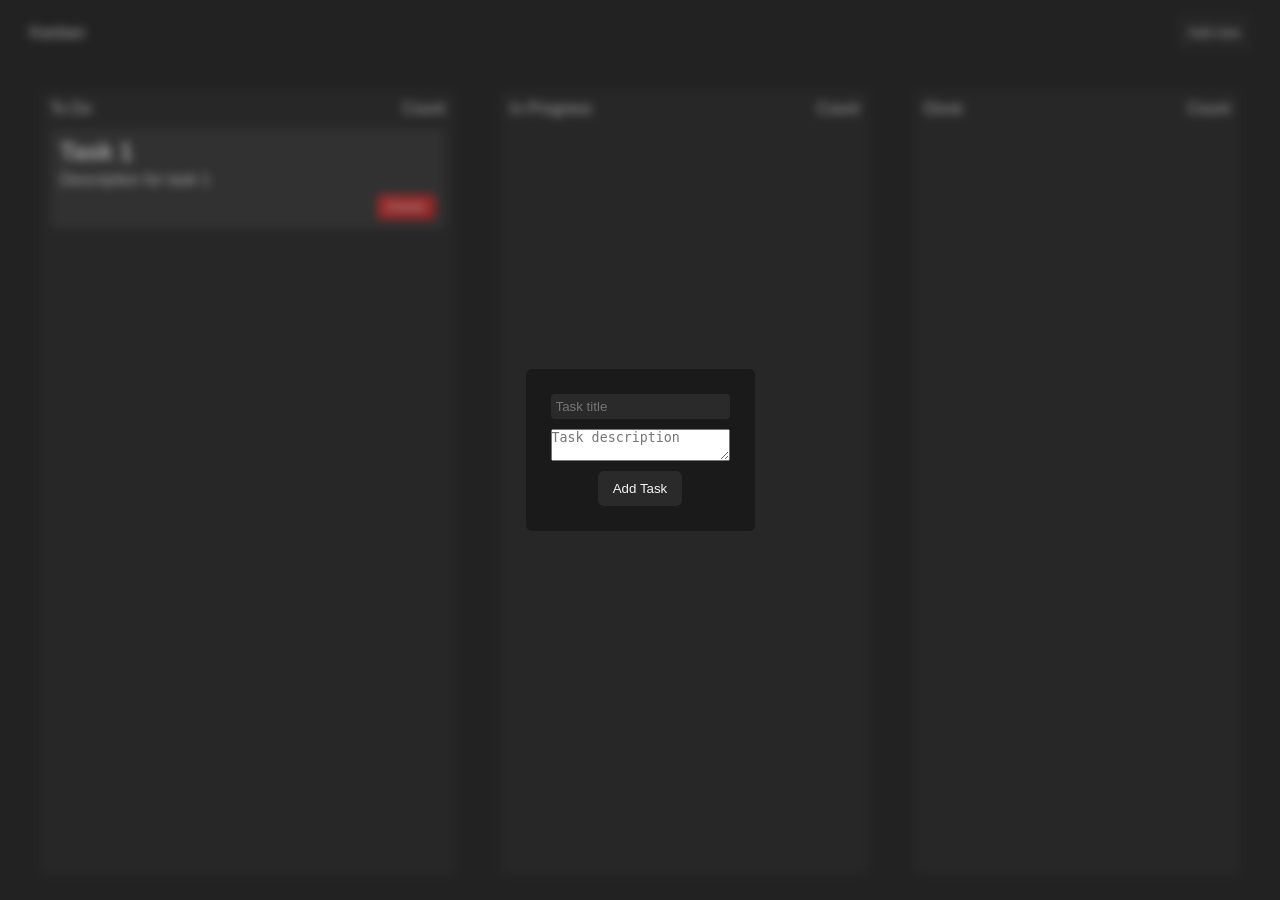
<file: index.html>
<!DOCTYPE html>
<html lang="en">
<head>
    <meta charset="UTF-8">
    <meta name="viewport" content="width=device-width, initial-scale=1.0">
    <title>Document</title>
    <link rel="stylesheet" href="style.css">
</head>
<body>
    <main>
        <nav>
           <div class="left">Kanban</div>
           <div class="right">
               <button id="toggle-modal">Add new</button>
           </div>
        </nav>
        <section class="board">

            <div id="todo" class="task-column">
                <div class="heading">
                    <div class="left">To Do</div>
                    <div class="right">Count</div>
                </div>
                <div draggable= 'true' class="task">
                    <h2>Task 1</h2>
                   <p>Description for task 1</p>
                   <button>Delete</button>
                </div>
            </div>

            <div  id="progress" class="task-column">
                <div class="heading">
                    <div class="left">In Progress</div>
                    <div class="right">Count</div>
                </div>
            </div>

            <div id="done" class="task-column ">
                <div class="heading">
                    <div class="left">Done</div>
                    <div class="right">Count</div>
                </div>
            </div>

        </section>
      
    </main>

    <div class="modal active add-new-task">
<div class="bg"></div>
    <div class="center">
<input type="text" id="task-title-input" placeholder="Task title" />
<textarea id="task-desc-input" placeholder="Task description"></textarea>
<button id="add-new-task" class="add-task-btn">Add Task</button>
</div>
 
    </div>
      <script src="script.js"></script>
</body>
</html>
</file>
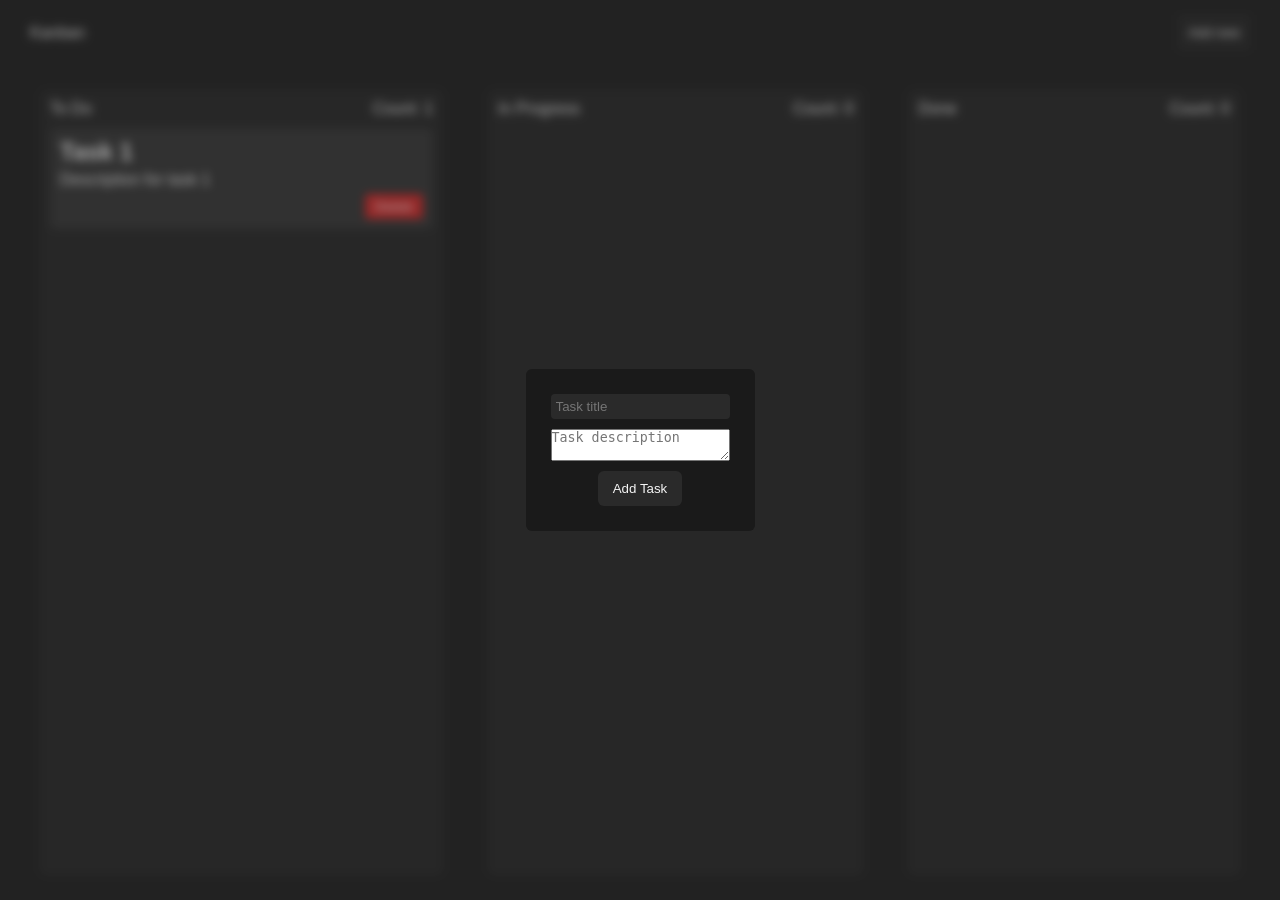
<file: kanban Board/index.html>
<!DOCTYPE html>
<html lang="en">
<head>
    <meta charset="UTF-8">
    <meta name="viewport" content="width=device-width, initial-scale=1.0">
    <title>Document</title>
    <link rel="stylesheet" href="style.css">
</head>
<body>
    <main>
        <nav>
           <div class="left">Kanban</div>
           <div class="right">
               <button id="toggle-modal">Add new</button>
           </div>
        </nav>
        <section class="board">

            <div id="todo" class="task-column">
                <div class="heading">
                    <div class="left">To Do</div>
                    <div class="right">Count: <span class="count">0</span></div>
                </div>
                <div draggable= 'true' class="task">
                    <h2>Task 1</h2>
                   <p>Description for task 1</p>
                   <button>Delete</button>
                </div>
            </div>

            <div  id="progress" class="task-column">
                <div class="heading">
                    <div class="left">In Progress</div>
                    <div class="right">Count: <span class="count">0</span></div>
                </div>
            </div>

            <div id="done" class="task-column ">
                <div class="heading">
                    <div class="left">Done</div>
                    <div class="right">Count: <span class="count">0</span></div>
                </div>
            </div>

        </section>
      
    </main>

    <div class="modal active add-new-task">
<div class="bg"></div>
    <div class="center">
<input type="text" id="task-title-input" placeholder="Task title" />
<textarea id="task-desc-input" placeholder="Task description"></textarea>
<button id="add-new-task" class="add-task-btn">Add Task</button>
</div>
 
    </div>
      <script src="script.js"></script>
</body>
</html>
</file>
<file: style.css>
*{
    margin: 0;
    padding: 0;
    box-sizing: border-box;
}

html, body{
    height: 100%;
    width: 100%;
}

:root{
    --bg-color: #121212;
    --bg-button-color: #1a1a1a;
    --bg-task-color: #2a2a2a;
    --primary-text-color: #f4f4f4;
    --delete-button-color: #d31a1a;

    /* padding variables */
    --nav-padding: 15px 30px;
    --section-padding: 15px 30px;
    --padding-s:5px;
    --padding-m:10px;
    --padding-l:15px;
    --padding-xl:20px;
    --padding-xxl:25px;

    /* border-radius variables */
    --border-radius-s: 4px;
    --border-radius-m: 6px;
    --border-radius-l: 8px;
}

body{
    background-color: var(--bg-color);
    color: var(--primary-text-color);
    font-family:'Segoe UI', Tahoma, Geneva, Verdana, sans-serif;
}
main{
    display: flex;
    flex-direction: column;
    height: 100%;
}

nav{
    padding: var(--nav-padding);
    display: flex;
    align-items: center;
    justify-content:space-between;
}

nav button{
    padding: var(--padding-m);
    background-color: var(--bg-button-color);
    border: none;
    color: var(--primary-text-color);
    cursor: pointer;
}

section{
    padding : var(--section-padding);
    display: flex;
    flex-grow: 1;
    justify-content: space-between;
    gap: var(--padding-xxl);
}

section .task-column{
    flex-grow: 1;
    background-color: var(--bg-button-color);
    margin: var(--padding-m);
    padding: var(--padding-m);
    border-radius: var(--border-radius-m);
    display: flex;
    flex-direction: column;
    gap: var(--padding-m);
    transition: all 0.7s cubic-bezier(0.19, 1.0, 0.22, 1.0);
    
}

section .task-column.hover-over{
    border: 2px dashed var(--primary-text-color);
    scale: 1.05;
}

section .task-column .heading{
    width: 100%;
    display: flex;
    align-items: center;
    justify-content: space-between;
}

section .task-column .task{
    background-color: var(--bg-task-color);
    padding: var(--padding-m);
    display: flex;
    flex-direction: column;
    gap: var(--padding-s);
     border-radius: var(--border-radius-m);
     cursor: grab ;
}

section .task-column .task button{
    align-self: flex-end;
    border: none;
    cursor: pointer;
    padding: var(--padding-s) var(--padding-m);
    border-radius: var(--border-radius-s);
    outline: none;
    background-color: var(--delete-button-color);
    color: var(--primary-text-color);
}

.modal{
    position: fixed;
    height: 100vh;
    width: 100vw;
    top: 0;
    left: 0;
    display: none;
    align-items: center;
    justify-content: center;
}

.modal.active{
    display: flex;
}

.modal .bg{
    position: absolute;
    height: 100%;
    width: 100%;
    background-color: rgba(61, 61, 61, 0.404);
    backdrop-filter:  blur(5px);
}
.modal .center{
    background-color: var(--bg-button-color);
    padding: var(--padding-xxl);
    border-radius: var(--border-radius-m);
    display: flex;
    flex-direction: column;
    gap: var(--padding-m);
    z-index: 10;
}

.modal .center input, modal .center textarea, .modal .center select{
    background-color: var(--bg-task-color);
    border: 1px solid var(--border-color);
    outline: none;
    color: var(--primary-text-color);
    padding: var(--padding-s);
    border-radius: var(--border-radius-s);
}

.modal .center button{
    background-color: var(--bg-task-color);
    border: none;
    outline: none;
    color: var(--primary-text-color);
    padding: var(--padding-m) var(--padding-l);
    cursor: pointer;
    border-radius: var(--border-radius-m);
    width: fit-content;
    align-self: center;
}
</file>
<file: kanban Board/style.css>
*{
    margin: 0;
    padding: 0;
    box-sizing: border-box;
}

html, body{
    height: 100%;
    width: 100%;
}

:root{
    --bg-color: #121212;
    --bg-button-color: #1a1a1a;
    --bg-task-color: #2a2a2a;
    --primary-text-color: #f4f4f4;
    --delete-button-color: #d31a1a;

    /* padding variables */
    --nav-padding: 15px 30px;
    --section-padding: 15px 30px;
    --padding-s:5px;
    --padding-m:10px;
    --padding-l:15px;
    --padding-xl:20px;
    --padding-xxl:25px;

    /* border-radius variables */
    --border-radius-s: 4px;
    --border-radius-m: 6px;
    --border-radius-l: 8px;
}

body{
    background-color: var(--bg-color);
    color: var(--primary-text-color);
    font-family:'Segoe UI', Tahoma, Geneva, Verdana, sans-serif;
}
main{
    display: flex;
    flex-direction: column;
    height: 100%;
}

nav{
    padding: var(--nav-padding);
    display: flex;
    align-items: center;
    justify-content:space-between;
}

nav button{
    padding: var(--padding-m);
    background-color: var(--bg-button-color);
    border: none;
    color: var(--primary-text-color);
    cursor: pointer;
}

section{
    padding : var(--section-padding);
    display: flex;
    flex-grow: 1;
    justify-content: space-between;
    gap: var(--padding-xxl);
}

section .task-column{
    flex-grow: 1;
    background-color: var(--bg-button-color);
    margin: var(--padding-m);
    padding: var(--padding-m);
    border-radius: var(--border-radius-m);
    display: flex;
    flex-direction: column;
    gap: var(--padding-m);
    transition: all 0.7s cubic-bezier(0.19, 1.0, 0.22, 1.0);
    
}

section .task-column.hover-over{
    border: 2px dashed var(--primary-text-color);
    scale: 1.05;
}

section .task-column .heading{
    width: 100%;
    display: flex;
    align-items: center;
    justify-content: space-between;
}

section .task-column .task{
    background-color: var(--bg-task-color);
    padding: var(--padding-m);
    display: flex;
    flex-direction: column;
    gap: var(--padding-s);
     border-radius: var(--border-radius-m);
     cursor: grab ;
}

section .task-column .task button{
    align-self: flex-end;
    border: none;
    cursor: pointer;
    padding: var(--padding-s) var(--padding-m);
    border-radius: var(--border-radius-s);
    outline: none;
    background-color: var(--delete-button-color);
    color: var(--primary-text-color);
}

.modal{
    position: fixed;
    height: 100vh;
    width: 100vw;
    top: 0;
    left: 0;
    display: none;
    align-items: center;
    justify-content: center;
}

.modal.active{
    display: flex;
}

.modal .bg{
    position: absolute;
    height: 100%;
    width: 100%;
    background-color: rgba(61, 61, 61, 0.404);
    backdrop-filter:  blur(5px);
}
.modal .center{
    background-color: var(--bg-button-color);
    padding: var(--padding-xxl);
    border-radius: var(--border-radius-m);
    display: flex;
    flex-direction: column;
    gap: var(--padding-m);
    z-index: 10;
}

.modal .center input, modal .center textarea, .modal .center select{
    background-color: var(--bg-task-color);
    border: 1px solid var(--border-color);
    outline: none;
    color: var(--primary-text-color);
    padding: var(--padding-s);
    border-radius: var(--border-radius-s);
}

.modal .center button{
    background-color: var(--bg-task-color);
    border: none;
    outline: none;
    color: var(--primary-text-color);
    padding: var(--padding-m) var(--padding-l);
    cursor: pointer;
    border-radius: var(--border-radius-m);
    width: fit-content;
    align-self: center;
}
</file>
